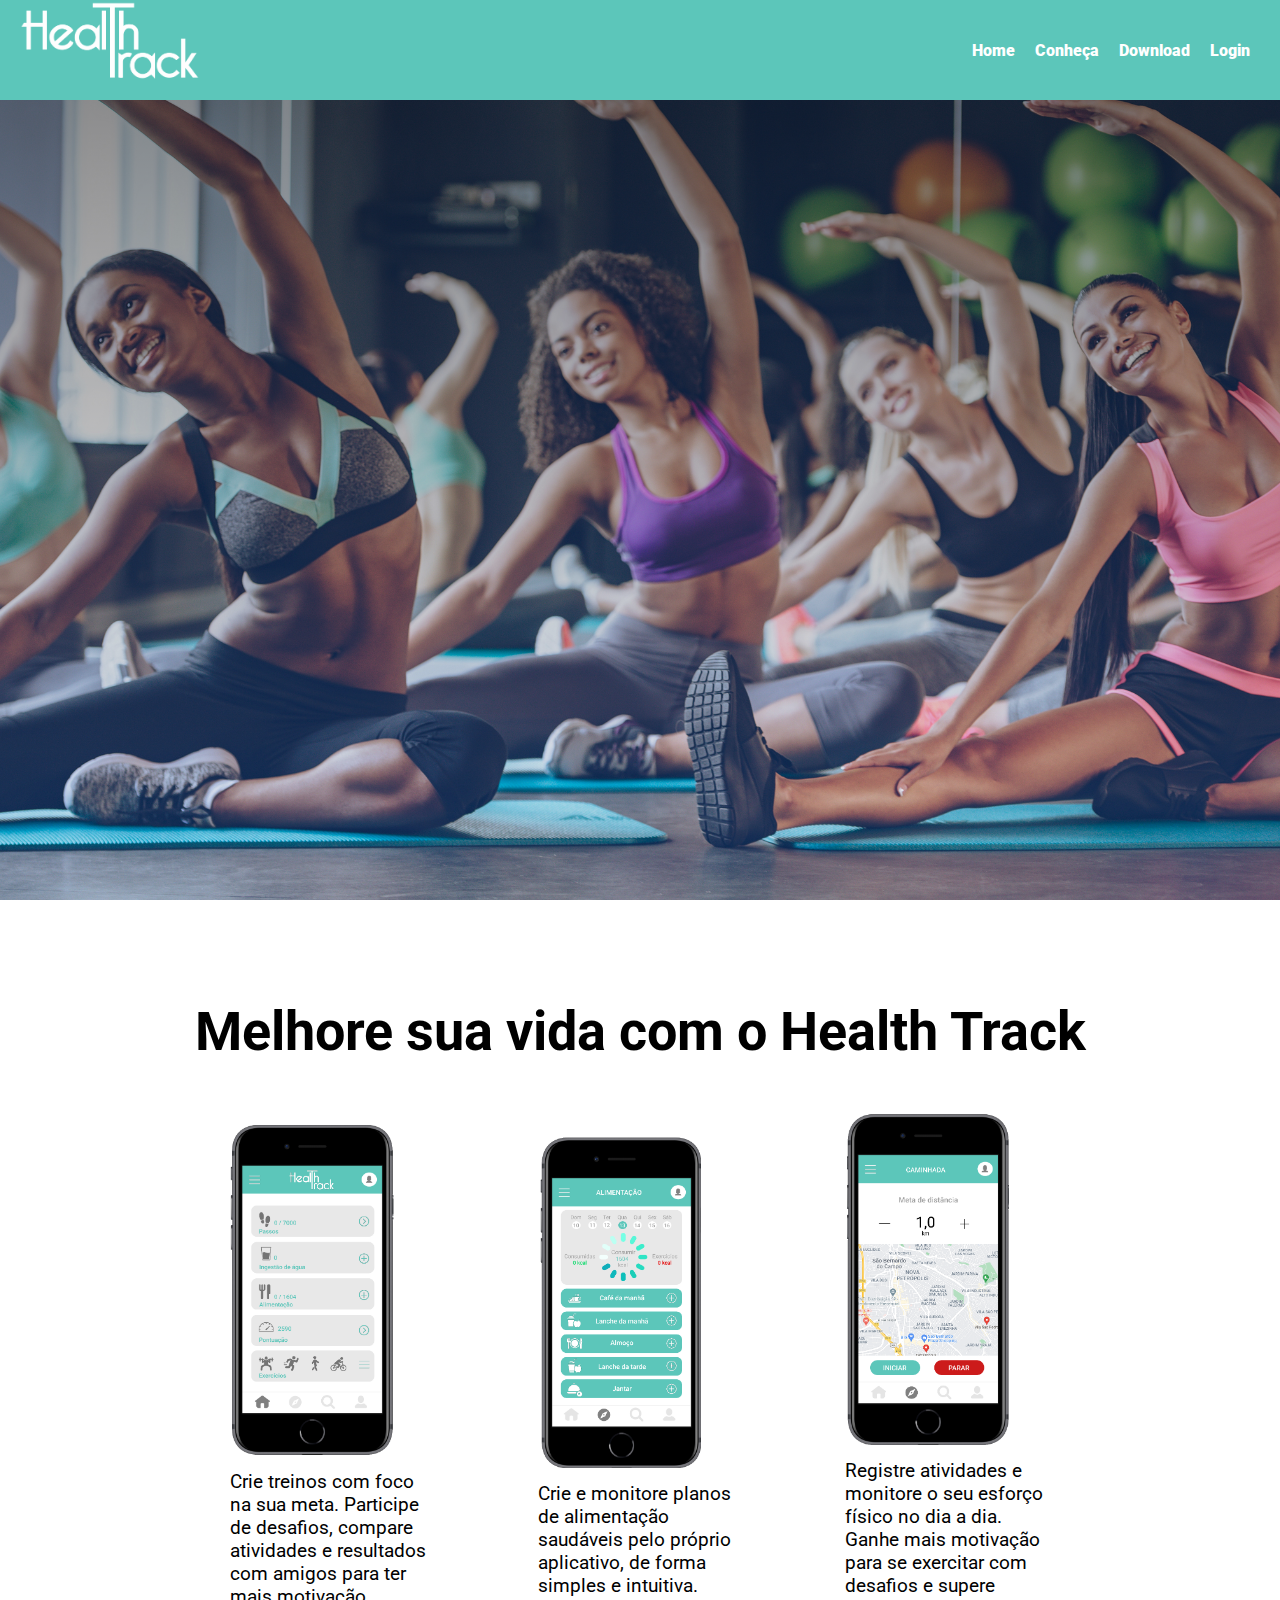
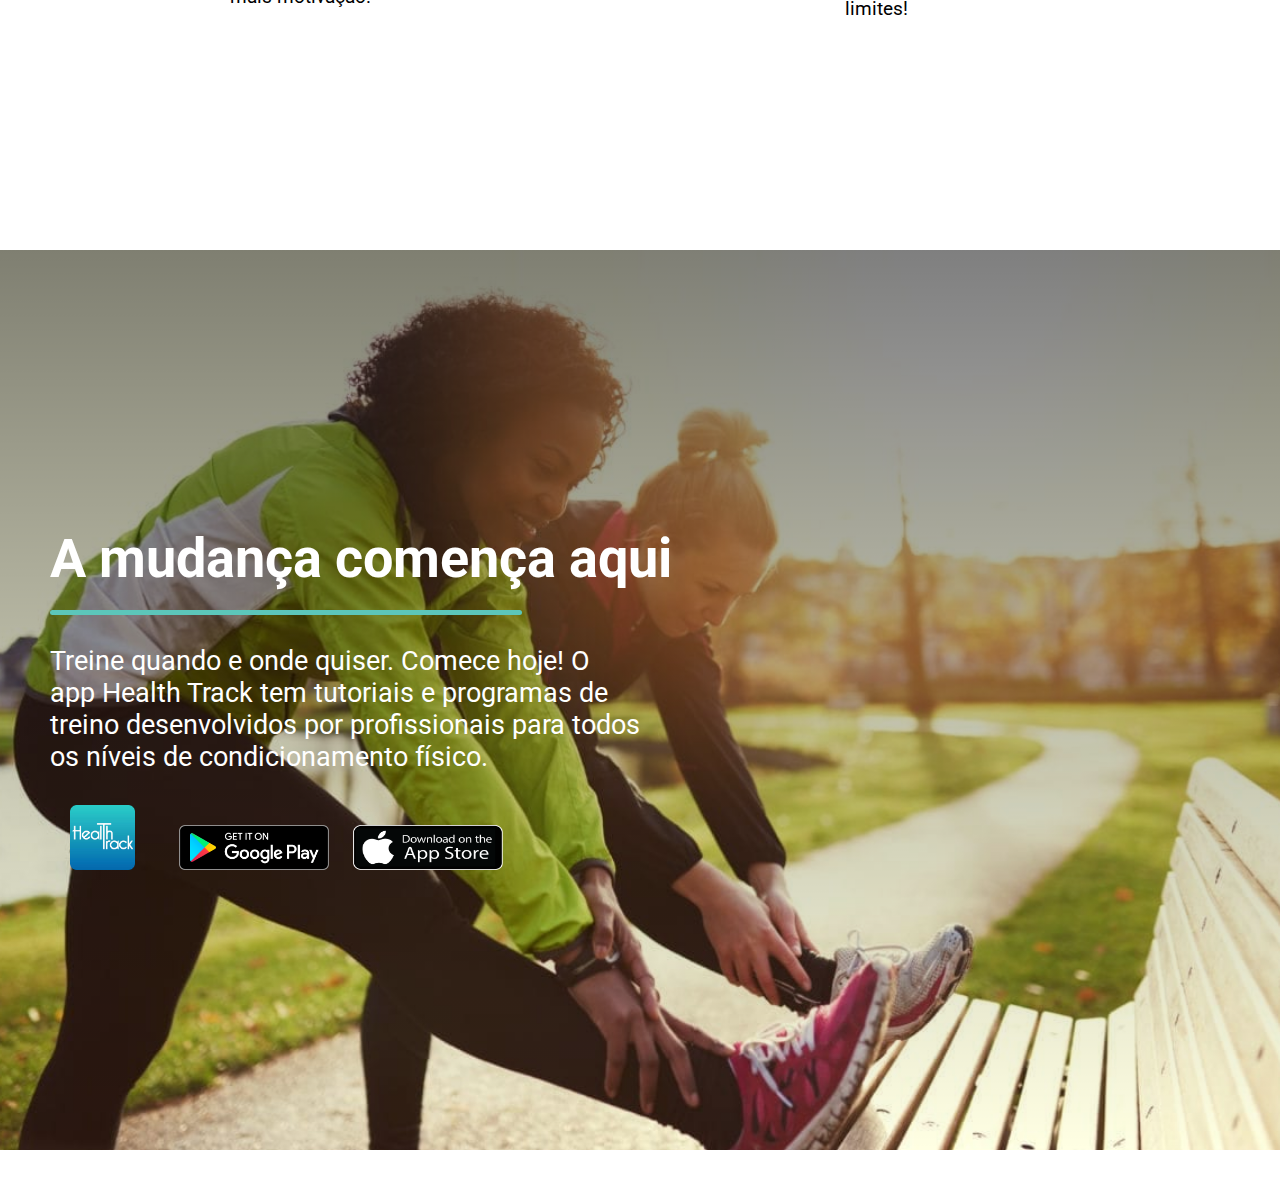
<file: index.html>
<!doctype html>
<html lang="pt-BR">

<head>
    <!-- Required meta tags -->
    <meta charset="utf-8">
    <meta name="viewport" content="width=device-width, initial-scale=1">

    <!-- Bootstrap CSS -->
    <link href="https://cdn.jsdelivr.net/npm/bootstrap@5.1.3/dist/css/bootstrap.min.css" rel="stylesheet"
        integrity="sha384-1BmE4kWBq78iYhFldvKuhfTAU6auU8tT94WrHftjDbrCEXSU1oBoqyl2QvZ6jIW3" crossorigin="anonymous">

    <title>HealthTrack</title>


    <!--link do meu css-->
    <link rel="stylesheet" href="./css/style.css">
    <link rel="icon" href="./images/HT.png">
</head>

<body>

    <header class="header-top">
        <h1 class="header-title"><a href=""><img src="./images/healttrack.png" width="180" height="80"></a></h1>
        <nav class="header-nav">
            <ul>
                <li><a href="#home">Home</a></li>
                <li><a href="#conheca">Conheça</a></li>
                <li><a href="#download">Download</a></li>
                <li><a href="login.html">Login</a></li>
            </ul>
        </nav>
    </header>

    <!-- hero -->
    <section class="hero" id="home">
    </section>

    <!-- tour -->

    <section class="tour" id="conheca">
        <h2 class="tour-title">Melhore sua vida com o Health Track</h2>


        <div class="tour-list">

            <div class="tour-list-item">
                <img src="./images/app1.png" alt="Criação de exercícos" class="img-tour">

                <p class="app-text">Crie treinos com foco na sua meta. Participe de desafios,
                    compare atividades e resultados com
                    amigos para ter mais motivação.</p>
            </div>

            <div class="tour-list-item">
                <img src="./images/app2.png" alt="Criação e monitoração da alimentação" class="img-tour">

                <p class="app-text">Crie e monitore planos de alimentação saudáveis pelo próprio aplicativo, de forma
                    simples e intuitiva.</p>

            </div>

            <div class="tour-list-item">
                <img src="./images/app.png" alt="Registro de atividades no app" class="img-tour">

                <p class="app-text">Registre atividades e monitore o seu esforço físico no dia a dia. Ganhe mais
                    motivação para se exercitar com desafios e
                    supere limites!</p>

            </div>

        </div>
    </section>

    <!-- explore -->
    <section class="explore" id="download">
        <h2 class="explore-title">A mudança comença aqui</h2>
        <div class="line"></div>
        <p class="explore-text">
            Treine quando e onde quiser. Comece hoje! O app Health Track tem tutoriais e programas de treino
            desenvolvidos por
            profissionais para todos os níveis de condicionamento físico.
        </p>
        <div>
            <img src="./images/HT.png" alt="App Health Track" title="App Health Track" width="65" height="65"
                class="img-download"></a>

            <a href="https://play.google.com/store/" target="_blank"><img src="./images/googleplay.png"
                    alt="Download Google Play" title="Download Google Play" width="150" height="45"
                    class="img-download"></a>

            <a href="https://www.apple.com/br/app-store/" target="_blank"><img src="./images/appstore.png"
                    alt="Download Apple Store" title="Download Apple Store" width="150" height="45"></a>
        </div>
    </section>


    <script src="./js/scroll.js"></script>



    <!-- Optional JavaScript; choose one of the two! -->
    <script src="./js/scroll.js"></script>
    <!-- Option 1: Bootstrap Bundle with Popper -->
    <script src="https://cdn.jsdelivr.net/npm/bootstrap@5.1.3/dist/js/bootstrap.bundle.min.js"
        integrity="sha384-ka7Sk0Gln4gmtz2MlQnikT1wXgYsOg+OMhuP+IlRH9sENBO0LRn5q+8nbTov4+1p"
        crossorigin="anonymous"></script>

    <!-- Option 2: Separate Popper and Bootstrap JS -->
    <!--
    <script src="https://cdn.jsdelivr.net/npm/@popperjs/core@2.10.2/dist/umd/popper.min.js" integrity="sha384-7+zCNj/IqJ95wo16oMtfsKbZ9ccEh31eOz1HGyDuCQ6wgnyJNSYdrPa03rtR1zdB" crossorigin="anonymous"></script>
    <script src="https://cdn.jsdelivr.net/npm/bootstrap@5.1.3/dist/js/bootstrap.min.js" integrity="sha384-QJHtvGhmr9XOIpI6YVutG+2QOK9T+ZnN4kzFN1RtK3zEFEIsxhlmWl5/YESvpZ13" crossorigin="anonymous"></script>
    -->
</body>

</html>
</file>
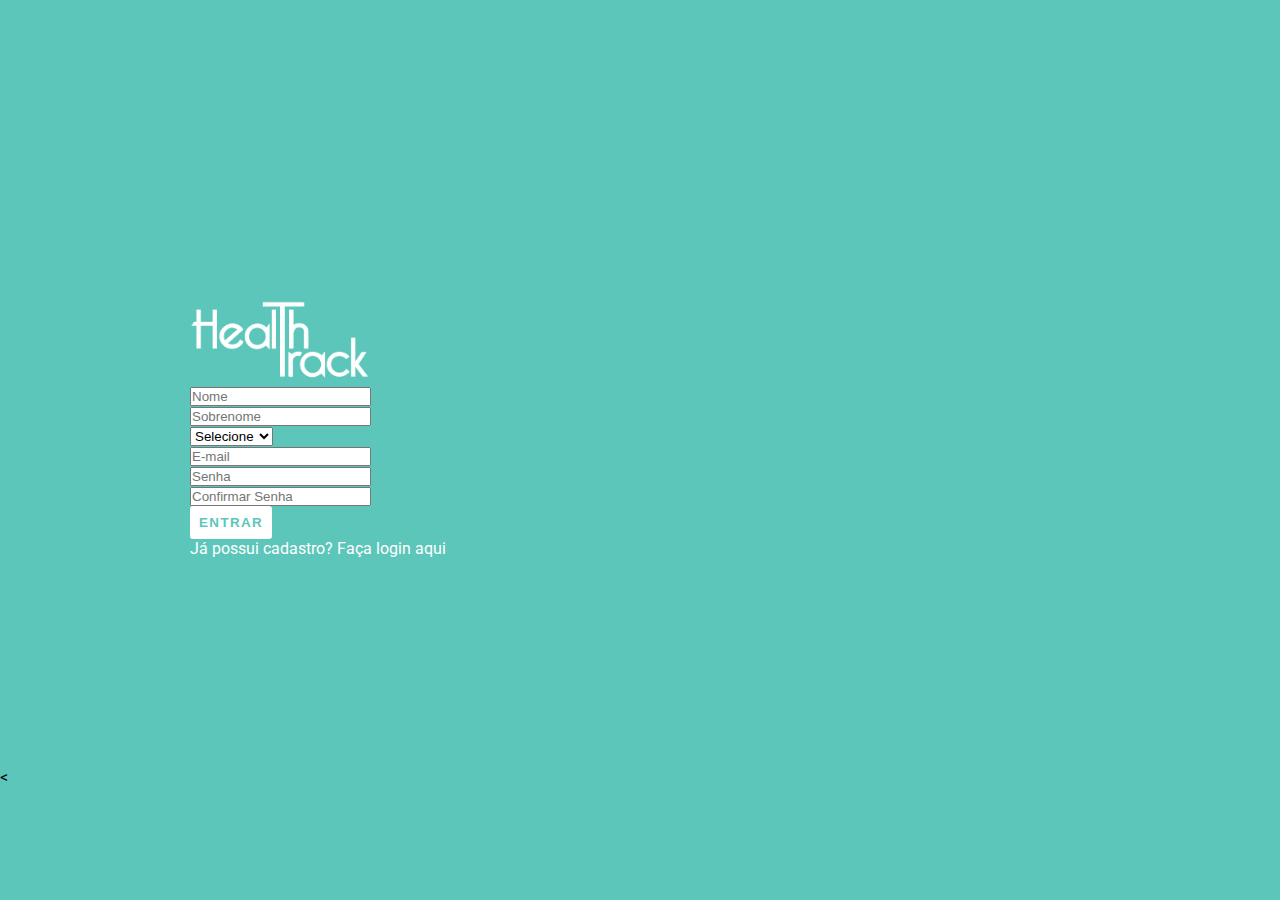
<file: cadastro.html>
<!doctype html>
<html lang="pt-BR">

<head>
    <!-- Required meta tags -->
    <meta charset="utf-8">
    <meta name="viewport" content="width=device-width, initial-scale=1">

    <!-- Bootstrap CSS -->
    <link href="https://cdn.jsdelivr.net/npm/bootstrap@5.1.3/dist/css/bootstrap.min.css" rel="stylesheet"
        integrity="sha384-1BmE4kWBq78iYhFldvKuhfTAU6auU8tT94WrHftjDbrCEXSU1oBoqyl2QvZ6jIW3" crossorigin="anonymous">

    <title>HealthTrack</title>

    <!--link do meu css-->
    <link rel="stylesheet" href="./css/style.css">
    <link rel="icon" href="./images/HT.png">
</head>

<body class="fundopassword">
    <section class="section -register">
        <div class="container-fluid h-100">
            <article class="row h-100">
                <div class="col-md-8 offset-md-2 col-lg-6 offset-lg-3 h-100">
                    <div class="d-flex align-items-center h-100">
                        <div class="section-content w-100">
                            <div class="row">
                                <div class="col-sm-8 offset-sm-2">
                                    <h2 class="brand -default h-bg-contain mb-4"><a href="index.html"><img
                                                src="./images/healttrack.png" width="180" height="80" title="Home"></a>
                                    </h2>
                                    <div class="row">
                                        <div class="col mb-4">
                                            <input type="text" class="form-control" placeholder="Nome"
                                                aria-label="First name">
                                        </div>
                                        <div class="col mb-4">
                                            <input type="text" class="form-control" placeholder="Sobrenome"
                                                aria-label="Last name">
                                        </div>
                                    </div>
                                    <select class="form-select mb-4" aria-label="Default select example">
                                        <option selected>Selecione</option>
                                        <option value="1">Feminino</option>
                                        <option value="2">Masculino</option>
                                    </select>

                                    <div class="col-md-15 mb-4">
                                        <input type="email" class="form-control" placeholder="E-mail" id="inputEmail4">
                                    </div>
                                    <div class="row">
                                        <div class="col">
                                            <input type="text" class="form-control" placeholder="Senha"
                                                aria-label="First name">
                                        </div>
                                        <div class="col mb-4">
                                            <input type="text" class="form-control" placeholder="Confirmar Senha"
                                                aria-label="Last name">

                                        </div>
                                        <div class="row-md-6 mb-4 ">
                                            <a href="./login.html"><button type="button"
                                                    class="btnpasswd">Entrar</button></a>
                                        </div>
                                    </div>
                                    <a href="./login.html" class="link text-white text text-uppercase"
                                        title="Já possui cadastro? Faça login aqui">Já
                                        possui cadastro? Faça login aqui</a>
                                </div>
                            </div>
                        </div>
                    </div>
                </div>
            </article>
        </div>
    </section>

    <!-- Optional JavaScript; choose one of the two! -->

    <!-- Option 1: Bootstrap Bundle with Popper -->
    <script src="https://cdn.jsdelivr.net/npm/bootstrap@5.1.3/dist/js/bootstrap.bundle.min.js"
        integrity="sha384-ka7Sk0Gln4gmtz2MlQnikT1wXgYsOg+OMhuP+IlRH9sENBO0LRn5q+8nbTov4+1p"
        crossorigin="anonymous"></script>

    < </body>

</html>
</file>
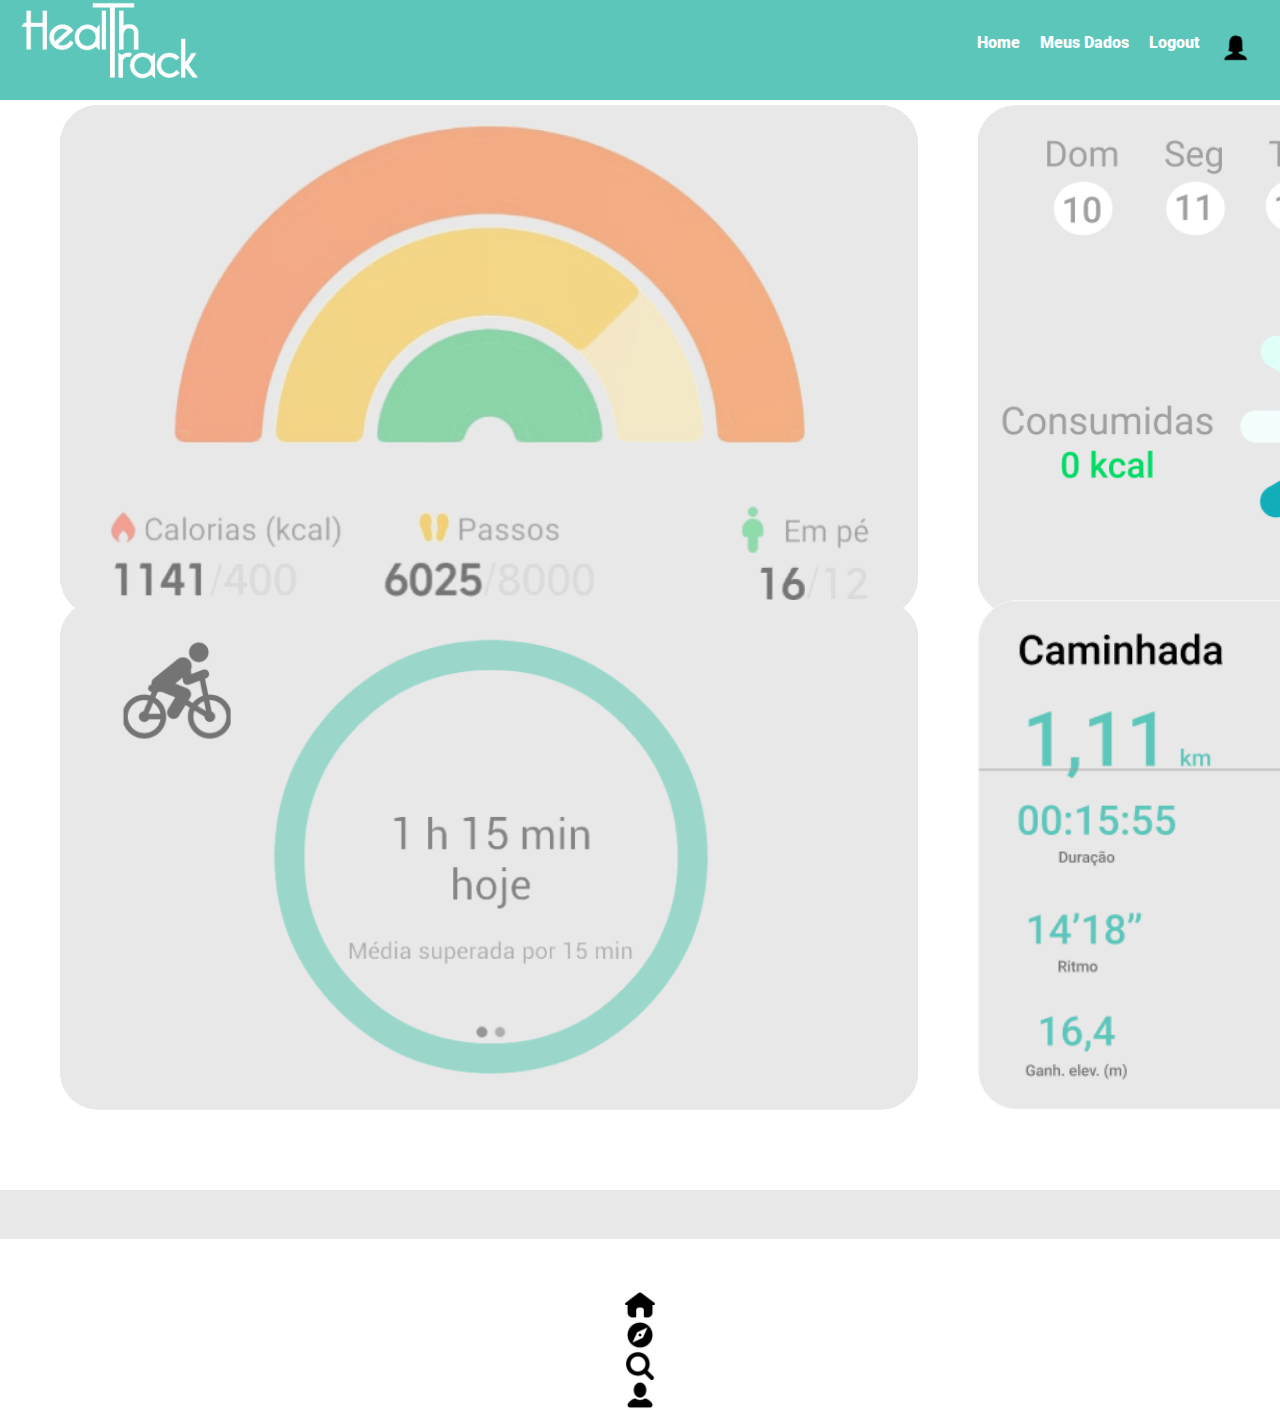
<file: dashboard.html>
<!doctype html>
<html lang="pt-BR">

<head>
    <!-- Required meta tags -->
    <meta charset="utf-8">
    <meta name="viewport" content="width=device-width, initial-scale=1">

    <!-- Bootstrap CSS -->
    <link href="https://cdn.jsdelivr.net/npm/bootstrap@5.1.3/dist/css/bootstrap.min.css" rel="stylesheet"
        integrity="sha384-1BmE4kWBq78iYhFldvKuhfTAU6auU8tT94WrHftjDbrCEXSU1oBoqyl2QvZ6jIW3" crossorigin="anonymous">

    <title>HealthTrack</title>


    <!--link do meu css-->
    <link rel="stylesheet" href="./css/style.css">
    <link rel="icon" href="./images/HT.png">
</head>

<body>
    <header class="header-top">
        <h1 class="header-title"><a href=""><img src="./images/healttrack.png" width="180" height="80"></a></h1>
        <nav class="header-nav align-items-center">
            <ul>
                <li><a href="./index.html">Home</a></li>
                <li><a href="">Meus Dados</a></li>
                <li><a href="./login.html">Logout</a></li>
                <li><img src="./images/icon_woman.png" width="30" height="30"></li>
            </ul>

        </nav>

    </header>

    <div class="flex-row app-list">

        <img src="./images/grafico.png" alt="Passos" width="858" height="510" class="app-item">
        <img src="./images/calorias.png" alt="Carlorias" width="858" height="510">
    </div>

    <div class="flex-row app-list2">

        <img src="./images/pedalada.png" alt="Exercício" width="858" height="510" class="app-item">
        <img src="./images/corrida.png" alt="Caminhada" width="858" height="510">
    </div>








    <footer class="footer-bottom">
        <div class="d-flex p-2 align-items-center justify-content-around flex-row">

            <img src="./images/icon_home.png" alt="icon" width="30" height="30">
            <img src="./images/explore_icon.png" alt="icon home" width="30" height="30">
            <img src="./images/search_icon.png" alt="icon" width="30" height="30">
            <img src="./images/profile_icon.png" alt="icon home" width="30" height="30">

        </div>
    </footer>

    <!-- Optional JavaScript; choose one of the two! -->

    <!-- Option 1: Bootstrap Bundle with Popper -->
    <script src="https://cdn.jsdelivr.net/npm/bootstrap@5.1.3/dist/js/bootstrap.bundle.min.js"
        integrity="sha384-ka7Sk0Gln4gmtz2MlQnikT1wXgYsOg+OMhuP+IlRH9sENBO0LRn5q+8nbTov4+1p"
        crossorigin="anonymous"></script>

    <!-- Option 2: Separate Popper and Bootstrap JS -->
    <!--
    <script src="https://cdn.jsdelivr.net/npm/@popperjs/core@2.10.2/dist/umd/popper.min.js" integrity="sha384-7+zCNj/IqJ95wo16oMtfsKbZ9ccEh31eOz1HGyDuCQ6wgnyJNSYdrPa03rtR1zdB" crossorigin="anonymous"></script>
    <script src="https://cdn.jsdelivr.net/npm/bootstrap@5.1.3/dist/js/bootstrap.min.js" integrity="sha384-QJHtvGhmr9XOIpI6YVutG+2QOK9T+ZnN4kzFN1RtK3zEFEIsxhlmWl5/YESvpZ13" crossorigin="anonymous"></script>
    -->
</body>

</html>
</file>
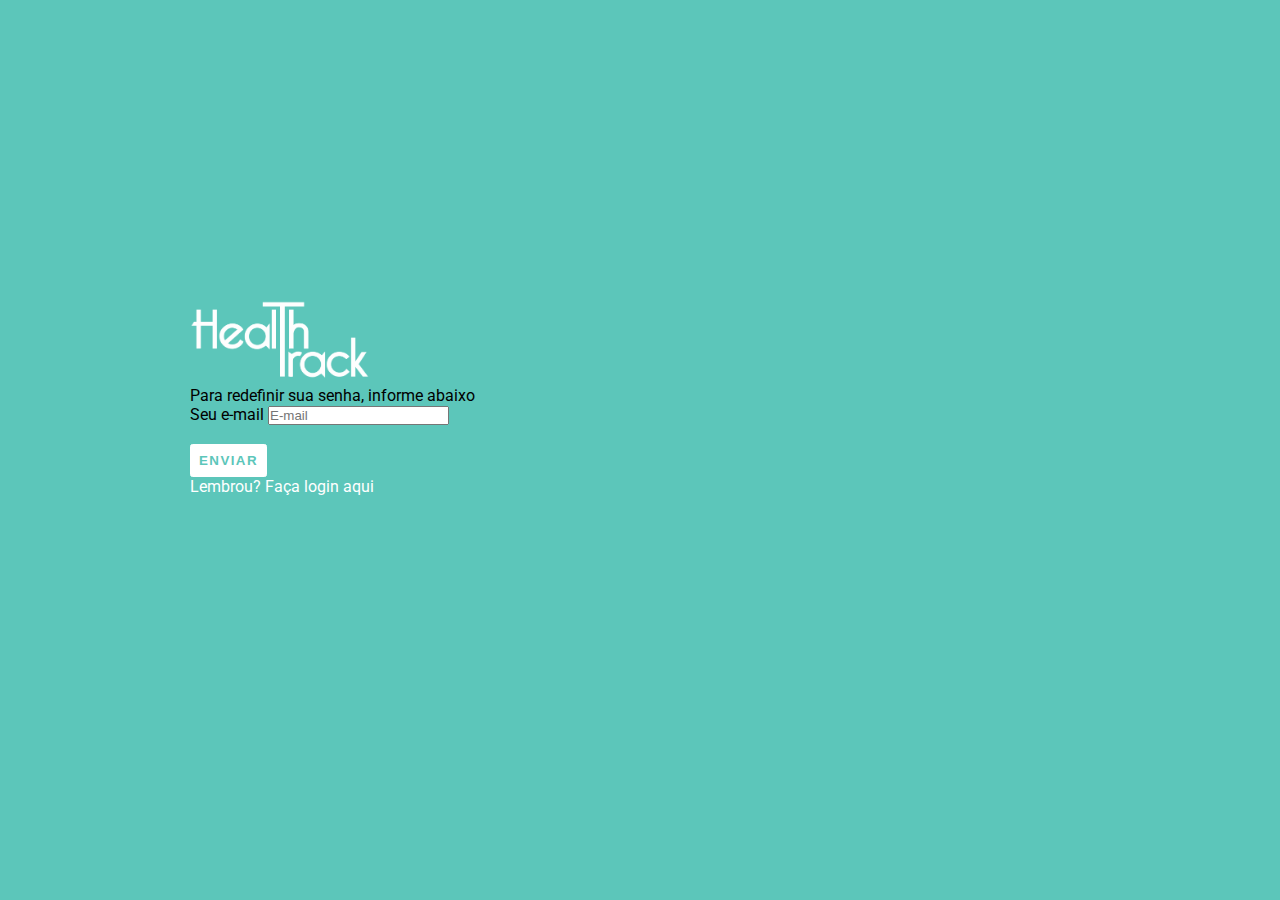
<file: resetpassword.html>
<!doctype html>
<html lang="pt-BR">

<head>
    <!-- Required meta tags -->
    <meta charset="utf-8">
    <meta name="viewport" content="width=device-width, initial-scale=1">

    <!-- Bootstrap CSS -->
    <link href="https://cdn.jsdelivr.net/npm/bootstrap@5.1.3/dist/css/bootstrap.min.css" rel="stylesheet"
        integrity="sha384-1BmE4kWBq78iYhFldvKuhfTAU6auU8tT94WrHftjDbrCEXSU1oBoqyl2QvZ6jIW3" crossorigin="anonymous">

    <!--link do meu css-->
    <link rel="stylesheet" href="./css/style.css">
    <link rel="icon" href="./images/HT.png">

    <title>HealthTrack</title>
</head>

<body class="fundopassword">

    <section class="section -recover">
        <div class="container-fluid h-100">
            <article class="row h-100">
                <div class="offset-md-2 col-lg-6 offset-lg-3 h-100">
                    <div class="d-flex h-100">
                        <div class="section-content w-100">
                            <div class="row">
                                <div class="col-sm-8 offset-sm-2">
                                    <h2 class="brand -default h-bg-contain mb-4"><a href="index.html"><img
                                                src="./images/healttrack.png" width="180" height="80" title="Home"></a>
                                    </h2>
                                    <p class="text text-white">Para redefinir sua senha, informe abaixo</p>
                                    <form action="./login.html" class="form mb-4 needs-validation" novalidate>
                                        <div class="form-group">
                                            <label for="email" class="form-label text-white mb-3">Seu e-mail</label>
                                            <input type="email" name="email" class="form-control" id="email"
                                                placeholder="E-mail" required>
                                        </div><br>
                                        <button type="submit" class="btnpasswd btn-outline-light"
                                            title="Enviar">Enviar</button>
                                    </form>
                                    <a href="./login.html" class="text-white text-uppercase"
                                        title="Lembrou? Faça login aqui">Lembrou? Faça login aqui</a>
                                </div>
                            </div>
                        </div>
                    </div>
                </div>
            </article>
        </div>
    </section>

    <!-- Optional JavaScript; choose one of the two! -->

    <!-- Option 1: Bootstrap Bundle with Popper -->
    <script src="https://cdn.jsdelivr.net/npm/bootstrap@5.1.3/dist/js/bootstrap.bundle.min.js"
        integrity="sha384-ka7Sk0Gln4gmtz2MlQnikT1wXgYsOg+OMhuP+IlRH9sENBO0LRn5q+8nbTov4+1p"
        crossorigin="anonymous"></script>

    <!-- Option 2: Separate Popper and Bootstrap JS -->
    <!--
    <script src="https://cdn.jsdelivr.net/npm/@popperjs/core@2.10.2/dist/umd/popper.min.js" integrity="sha384-7+zCNj/IqJ95wo16oMtfsKbZ9ccEh31eOz1HGyDuCQ6wgnyJNSYdrPa03rtR1zdB" crossorigin="anonymous"></script>
    <script src="https://cdn.jsdelivr.net/npm/bootstrap@5.1.3/dist/js/bootstrap.min.js" integrity="sha384-QJHtvGhmr9XOIpI6YVutG+2QOK9T+ZnN4kzFN1RtK3zEFEIsxhlmWl5/YESvpZ13" crossorigin="anonymous"></script>
    -->
</body>

</html>
</file>
<file: css/style.css>
@import url('https://fonts.googleapis.com/css2?family=Roboto:wght@300&display=swap');

/*reset CSS mini*/
*{
    margin: 0;
    padding: 0;
    box-sizing: border-box;
}

html{
    font-size: 16px;
}

body{
    font-family: 'Roboto', sans-serif;
    
}

a{
    text-decoration: none;
    color: #fff;
}

ul, ol{
    list-style: none;
}

/************************** header **************************/

.header-top{
    width: 100%;
    height: 100px;
    background-color: #5cc6ba;
    padding: 0 20px;
    display: flex;
    justify-content:space-between;
    align-items: center;
    position: fixed;
    top:0;
    left:0;
}

.header-title{
    font-size: 5.5rem;
}

.header-nav ul {
    display: flex;
}

.header-nav li{
    margin: 0 10px;
}

.header-nav a{
    font-size: 1.0rem;
    font-weight: 1000;
    transition: .5s;
}

.header-nav a:hover{
    color: #000000;
}

.active-scroll{
    background-color: rgba(0, 0, 0, 0.568);
    box-shadow: 0 3px 1rem rgba(0, 0, 0, .3);
}
/************************** fim header **************************/


/************************** hero **************************/

.hero{
    width: 100%;
    height: 100vh;
    padding: 0 10px;
    background-image: linear-gradient(rgba(0,0,0,.5),rgba(0,0,0,0)),
        url(../images/mulheres_yoga.jpg);

        background-repeat: no-repeat;
        background-size: cover;
        background-position: 50%;
        display: flex;
        flex-direction: column; 
    }

    
/************************** fim hero **************************/


/************************** tour **************************/

.tour {
    width: 80%;
    min-height: 100vh;
    margin: 20px auto;
    padding: 80px 0 20px;
    display: flex;
    flex-direction: column;
    align-items: center;
}

.tour-title {
    margin-bottom: 20px;
    text-align: center;
    font-size: 6vmin;
}

.line {
    width: 150px;
    height: 5px;
    background-color: #5cc6ba;
    border-radius: 10px;
    margin-bottom: 30px;
}

.tour-list {
    width: 100%;
    margin: 30px 0;
    display: flex;
    align-items: center;
    justify-content: space-evenly;

}

.tour-list-item {
    width: 20%;
}

.tour-list-item h3 {
    font-size: 4vmin;
    margin: 20px 0 0;
}

.tour-list-item p {
    font-size: 3vmin;
    margin: 10px 0 40px;
}

.img-tour {
    width: 80%;
    
}

.img-tour:hover {
    transform: scale(1.05);
}

.app-text{
    font-size: 1.2rem !important;
}

.explore {
    width: 100%;
    height: 100vh;
    margin: 30px 0;
    padding: 50px;
    background-image: linear-gradient(rgba(0, 0, 0, .5), rgba(0, 0, 0, 0)),
        url(../images/mulheres\ exercitanto.jpg);
    background-position: center;
    background-size: cover;
    display: flex;
    flex-direction: column;
    align-items: flex-start;
    justify-content: center;
    color: #fff;
}

.explore-title {
    margin-bottom: 20px;
    font-size: 6vmin;
}

.explore-text {
    width: 50%;
    font-size: 3vmin;
    margin-bottom: 2rem;
}

.explore .line {
    width: 40%;
}

.download{
    width: 5%;
}

.img-download{
     margin: 0 20px;
}
/******************* mobile **********************/
@media(max-width: 720px) {

    /********************** menu ******************/
    .header-title a {
        font-size: 1.8rem;
    }

    .header-top {
        justify-content: space-evenly;
        flex-direction: column;
        align-items: center;
    }

    /******************** fim menu ***************/

    /* tour */
    .tour-list {
        flex-direction: column;
    }

    .tour-list-item {
        width: 90%;
        margin-bottom: 50px;
    }

}

/************************** fim tour **************************/

.h-bg-multiply {  
    background-blend-mode: multiply;
    background-color: #5cc6ba;
    position: relative;
    -webkit-filter: grayscale(.75);
    filter: grayscale(.75);
    align-items: center;
    padding: 0 10px;
}
.h-bg-cover {
    background-size:cover;
    background-position: 100% ;
    background-repeat: no-repeat;
    display: flex;
}
.h-100 {
    height: 100%;
}
.w-100 {
    width: 100vh;
}
.background-area{
    width: 100%;
    height: 100vh;

}
.btn {
    border: 1px solid #5cc6ba;
    background-color: #5cc6ba;
    font-weight: 700;
    letter-spacing: .0625rem;
    text-transform: uppercase;
    transition: .5s;
}
.btn:hover{
    color: #fffafa;
    background-color: #5cc6ba;
}
.fundologin{
    background-color: #e8e8e8;
}
.fontecinza{
    color: #5cc6ba   ;
}
.fontecinza:hover{
    color: #5cc6ba   ;
}

.letrapequena{
    font-size: 1.05rem;
    font-weight: 500;
}
.checkbtn{
    color: #000;
}
.checkbtn:checked{
    color: #fff;
    border-color: #5cc6ba;
    background-color: #5cc6ba;
}

.fundopassword{
    background-color: #5cc6ba;
}

.d-flex{
    width: 100%;
    height: 100%;
    margin: 200px auto;
    padding: 100px 0 10px;
    display: flex;
    flex-direction: column;
    align-items: center;
}

.btnpasswd {
    border: 1px solid #ffffff;
    background-color: #ffffff;
    color: #5cc6ba;
    font-weight: 900;
    letter-spacing: .0900rem;
    text-transform: uppercase;
    transition: .5s;
    border-radius: 2.5px; 
    padding: 8px;
 

}
.btnpasswd:hover{
    color: #fffafa;
    background-color: #5cc6ba;
}

.footer-bottom{
    width:100%;
    Height:49px;
    background: #e8e8e8
    
}

.top-app{
    padding: 180px 0 10px;
  
}

.footer-nav ul {
    display: flex;
}

.footer-nav li{
    margin: 0 10px;
}

.footer-nav a{
    font-size: 1.0rem;
    font-weight: 1000;
    transition: .5s;
}

.justify-content-around {
  justify-content: space-around !important;
}

.app-list {
    height: 80vh;
    display: flex;
    align-items: center;
 

}

.app-list2 {
    height: 30vh;
    display: flex;
    align-items: center;
}

.app-item {
    margin: 20px 60px;
    

}
</file>
